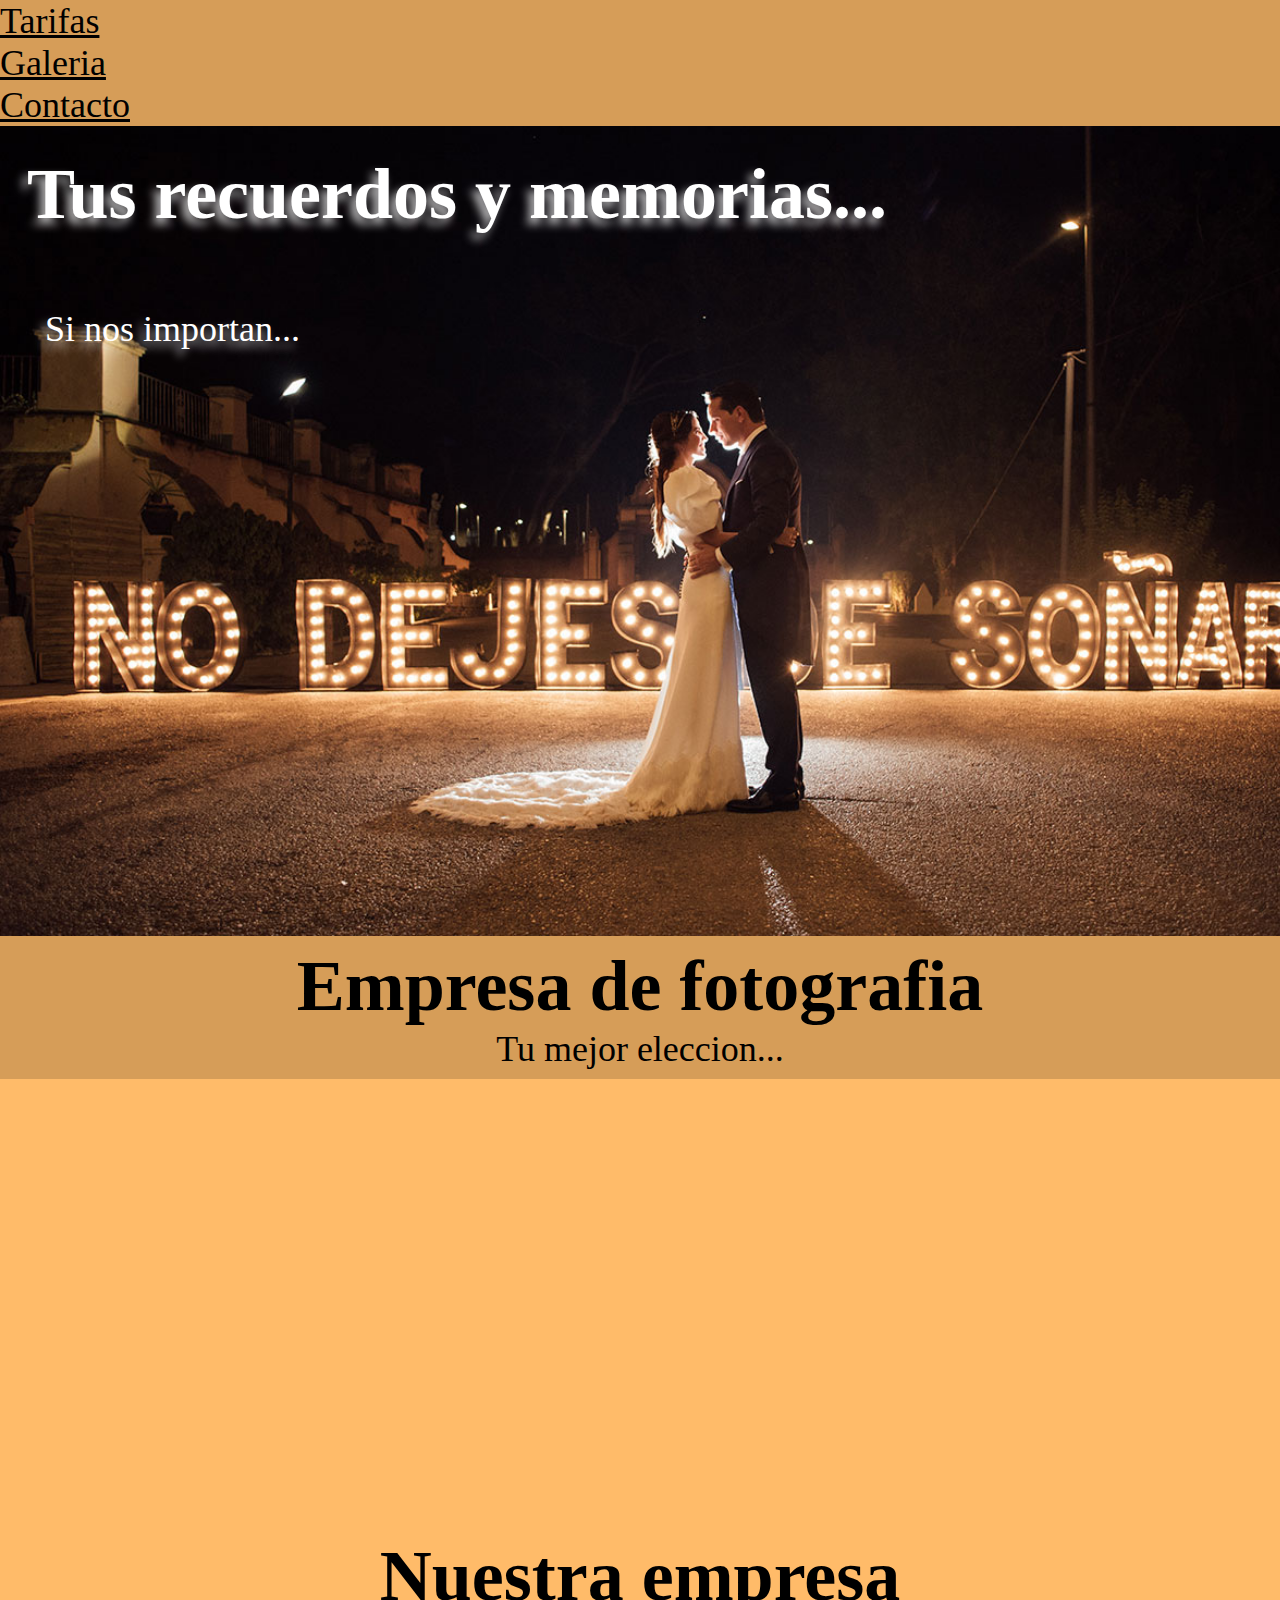
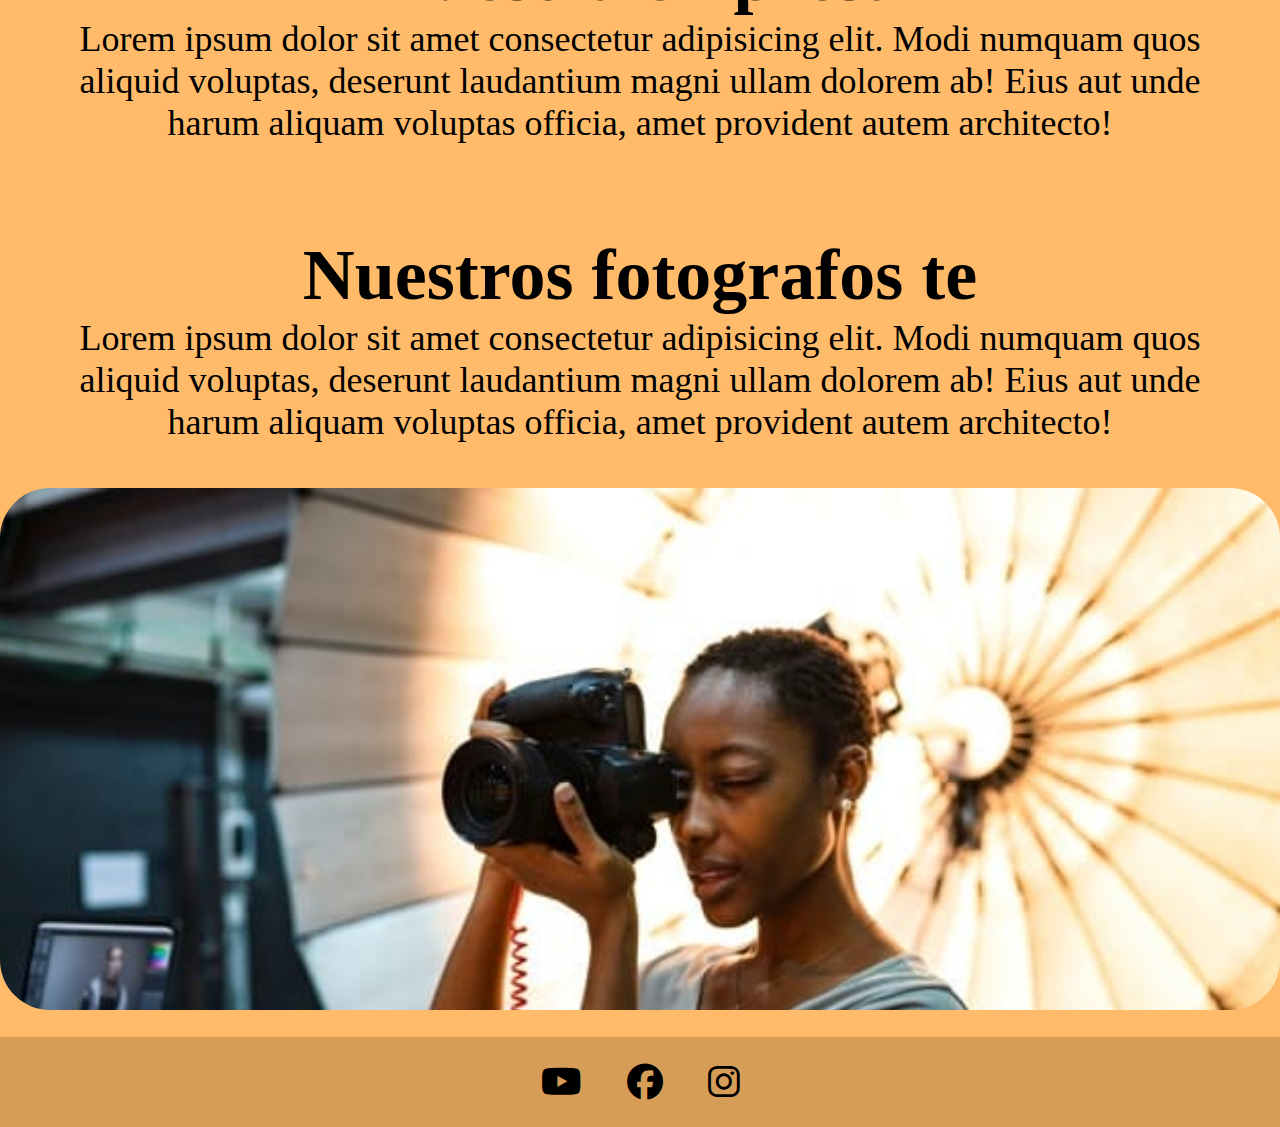
<file: index.html>
<!DOCTYPE html>
<html lang="es">

<head>
    <meta charset="UTF-8">
    <meta http-equiv="X-UA-Compatible" content="IE=edge">
    <meta name="viewport" content="width=device-width, initial-scale=1.0">
    <title>PaM | Home</title>
    <link rel="icon" href="./img/ico.png">
    <link rel="stylesheet" href="https://cdnjs.cloudflare.com/ajax/libs/font-awesome/6.1.1/css/all.min.css">
    <link href="https://cdn.jsdelivr.net/npm/bootstrap@5.1.3/dist/css/bootstrap.min.css" rel="stylesheet"
        integrity="sha384-1BmE4kWBq78iYhFldvKuhfTAU6auU8tT94WrHftjDbrCEXSU1oBoqyl2QvZ6jIW3" crossorigin="anonymous">
    <link rel="stylesheet" href="style.css">
</head>

<body>
    <!-- navbar start -->
    <nav class="navbar navbar-expand-sm justify-content-center">
        <ul class="navbar-nav">
            <li class="nav-item">
                <a class="nav-link" href="./pages/tarifas.html">Tarifas</a>
            </li>
            <li class="nav-item">
                <a class="nav-link" href="./pages/galeria.html">Galeria</a>
            </li>
            <li class="nav-item">
                <a class="nav-link" href="./pages/contacto.html">Contacto</a>
            </li>
        </ul>
    </nav>
    <!-- navbar end -->
    <!-- jumbotron start -->
    <div class="jumbotron jumbotron-fluid">
        <div class="container">
            <h2>Tus recuerdos y memorias...</h2>
            <p>Si nos importan...</p>
        </div>
    </div>
    <!-- jumbotron end -->
    <div class="nosotros">
        <div class="nosotros--titulo">
            <h3>Empresa de fotografia</h3>
            <p>Tu mejor eleccion...</p>
        </div>
        <div class="nosotros--info">
            <div class="row mx-0">
                <div class="info--iframe col-md-6"><iframe width="100%" height="380vh" src="https://www.youtube.com/embed/uUlwUw6qgXA" title="YouTube video player" frameborder="0" allow="accelerometer; autoplay; clipboard-write; encrypted-media; gyroscope; picture-in-picture" allowfullscreen></iframe>
                </div>
                <div class="info--parrafo info--parrafo__linea col-md-6">
                    <h3>Nuestra empresa</h3>
                    <p>Lorem ipsum dolor sit amet consectetur adipisicing elit. Modi numquam quos aliquid voluptas,
                        deserunt laudantium magni ullam dolorem ab! Eius aut unde harum aliquam voluptas officia, amet
                        provident autem architecto!</p>
                </div>
                <div class="info--parrafo col-md-6">
                    <h3>Nuestros fotografos te</h3>
                    <p>Lorem ipsum dolor sit amet consectetur adipisicing elit. Modi numquam quos aliquid voluptas,
                        deserunt laudantium magni ullam dolorem ab! Eius aut unde harum aliquam voluptas officia, amet
                        provident autem architecto!</p>
                </div>
                <div class="info--img col-md-6"></div>
            </div>
        </div>
        <!-- footer start -->
        <div class="footer">
            <ul class="footer--list">
                <li><a href="https://www.youtube.com/" class="fa-brands fa-youtube"></a></li>
                <li><a href="https://www.facebook.com/" class="fa-brands fa-facebook"></a></li>
                <li><a href="https://www.instagram.com/" class="fa-brands fa-instagram"></a></li>
            </ul>
        </div>
        <!-- footer end -->

        <script src="https://cdn.jsdelivr.net/npm/@popperjs/core@2.10.2/dist/umd/popper.min.js"
            integrity="sha384-7+zCNj/IqJ95wo16oMtfsKbZ9ccEh31eOz1HGyDuCQ6wgnyJNSYdrPa03rtR1zdB" crossorigin="anonymous">
        </script>

        <script src="https://cdn.jsdelivr.net/npm/bootstrap@5.1.3/dist/js/bootstrap.min.js"
            integrity="sha384-QJHtvGhmr9XOIpI6YVutG+2QOK9T+ZnN4kzFN1RtK3zEFEIsxhlmWl5/YESvpZ13" crossorigin="anonymous">
        </script>
</body>

</html>
</file>
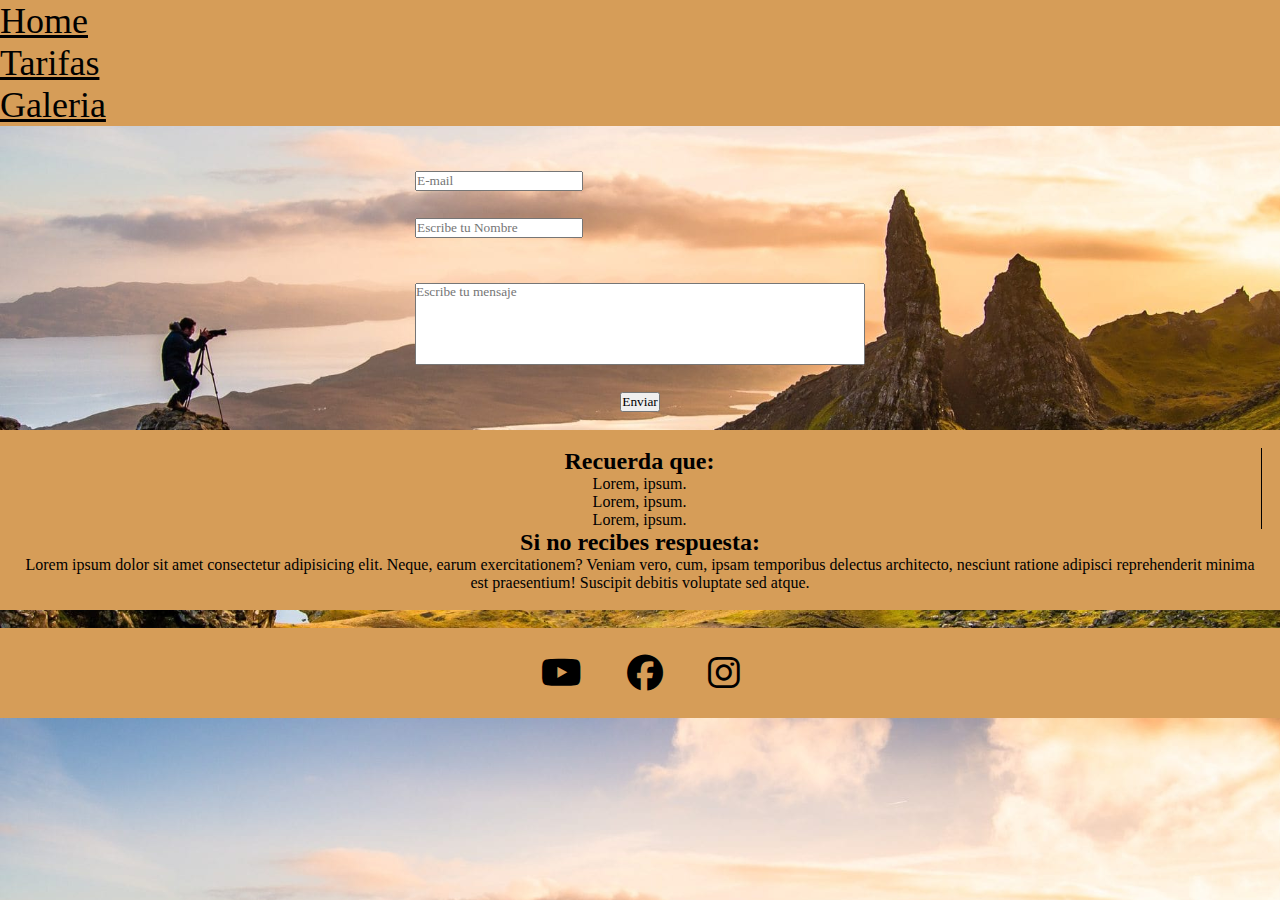
<file: pages/contacto.html>
<!DOCTYPE html>
<html lang="es">

<head>
    <meta charset="UTF-8" />
    <meta http-equiv="X-UA-Compatible" content="IE=edge" />
    <meta name="viewport" content="width=device-width, initial-scale=1.0" />
    <title>PaM | Contacto</title>
    <link rel="icon" href="../img/ico.png">
    <link rel="stylesheet" href="https://cdnjs.cloudflare.com/ajax/libs/font-awesome/6.1.1/css/all.min.css" />
    <link href="https://cdn.jsdelivr.net/npm/bootstrap@5.1.3/dist/css/bootstrap.min.css" rel="stylesheet"
        integrity="sha384-1BmE4kWBq78iYhFldvKuhfTAU6auU8tT94WrHftjDbrCEXSU1oBoqyl2QvZ6jIW3" crossorigin="anonymous" />
    <link rel="stylesheet" href="../style.css" />
</head>

<body class="body--contacto">
    <!-- navbar start -->
    <nav class="navbar--contacto navbar navbar-expand-sm justify-content-center">
        <ul class="navbar-nav">
            <li class="nav-item">
                <a class="nav-link" href="../index.html">Home</a>
            </li>
            <li class="nav-item">
                <a class="nav-link" href="./tarifas.html">Tarifas</a>
            </li>
            <li class="nav-item">
                <a class="nav-link" href="./galeria.html">Galeria</a>
            </li>
        </ul>
    </nav>
    <!-- navbar end -->
    <!-- form start -->
    <div class="body-form row">
        <form action="/action_page.php">
            <div class="col-md-4 body-form__item">
                <input type="email" class="form-control" id="email" placeholder="E-mail" name="email" />
            </div>
            <div class="col-md-4 body-form__item">
                <input type="text" class="form-control" id="text" placeholder="Escribe tu Nombre" name="email" />
            </div>
            <textarea class="col-md-4 body-form__item textarea form-control" rows="5" id="comment"
                placeholder="Escribe tu mensaje" name="text"></textarea>
            <button type="submit" class="btn btn-primary">Enviar</button>
        </form>
    </div>
    <!-- form end -->
    <div class="body-contacto row">
        <div class="body__item itemcontact col-md-6">
            <h2>Recuerda que:</h2>
            <ul>
                <li>Lorem, ipsum.</li>
                <li>Lorem, ipsum.</li>
                <li>Lorem, ipsum.</li>
            </ul>
        </div>
        <div class="body__item col-md-6">
            <h2>Si no recibes respuesta:</h2>
            <p>
                Lorem ipsum dolor sit amet consectetur adipisicing elit. Neque, earum
                exercitationem? Veniam vero, cum, ipsam temporibus delectus
                architecto, nesciunt ratione adipisci reprehenderit minima est
                praesentium! Suscipit debitis voluptate sed atque.
            </p>
        </div>
    </div>

    <!-- footer start -->
    <div class="footer--contacto footer">
        <ul class="footer--list">
            <li><a href="#" class="fa-brands fa-youtube"></a></li>
            <li><a href="#" class="fa-brands fa-facebook"></a></li>
            <li><a href="#" class="fa-brands fa-instagram"></a></li>
        </ul>
    </div>
    <!-- footer end -->

    <script src="https://cdn.jsdelivr.net/npm/@popperjs/core@2.10.2/dist/umd/popper.min.js"
        integrity="sha384-7+zCNj/IqJ95wo16oMtfsKbZ9ccEh31eOz1HGyDuCQ6wgnyJNSYdrPa03rtR1zdB" crossorigin="anonymous">
    </script>

    <script src="https://cdn.jsdelivr.net/npm/bootstrap@5.1.3/dist/js/bootstrap.min.js"
        integrity="sha384-QJHtvGhmr9XOIpI6YVutG+2QOK9T+ZnN4kzFN1RtK3zEFEIsxhlmWl5/YESvpZ13" crossorigin="anonymous">
    </script>
</body>

</html>
</file>
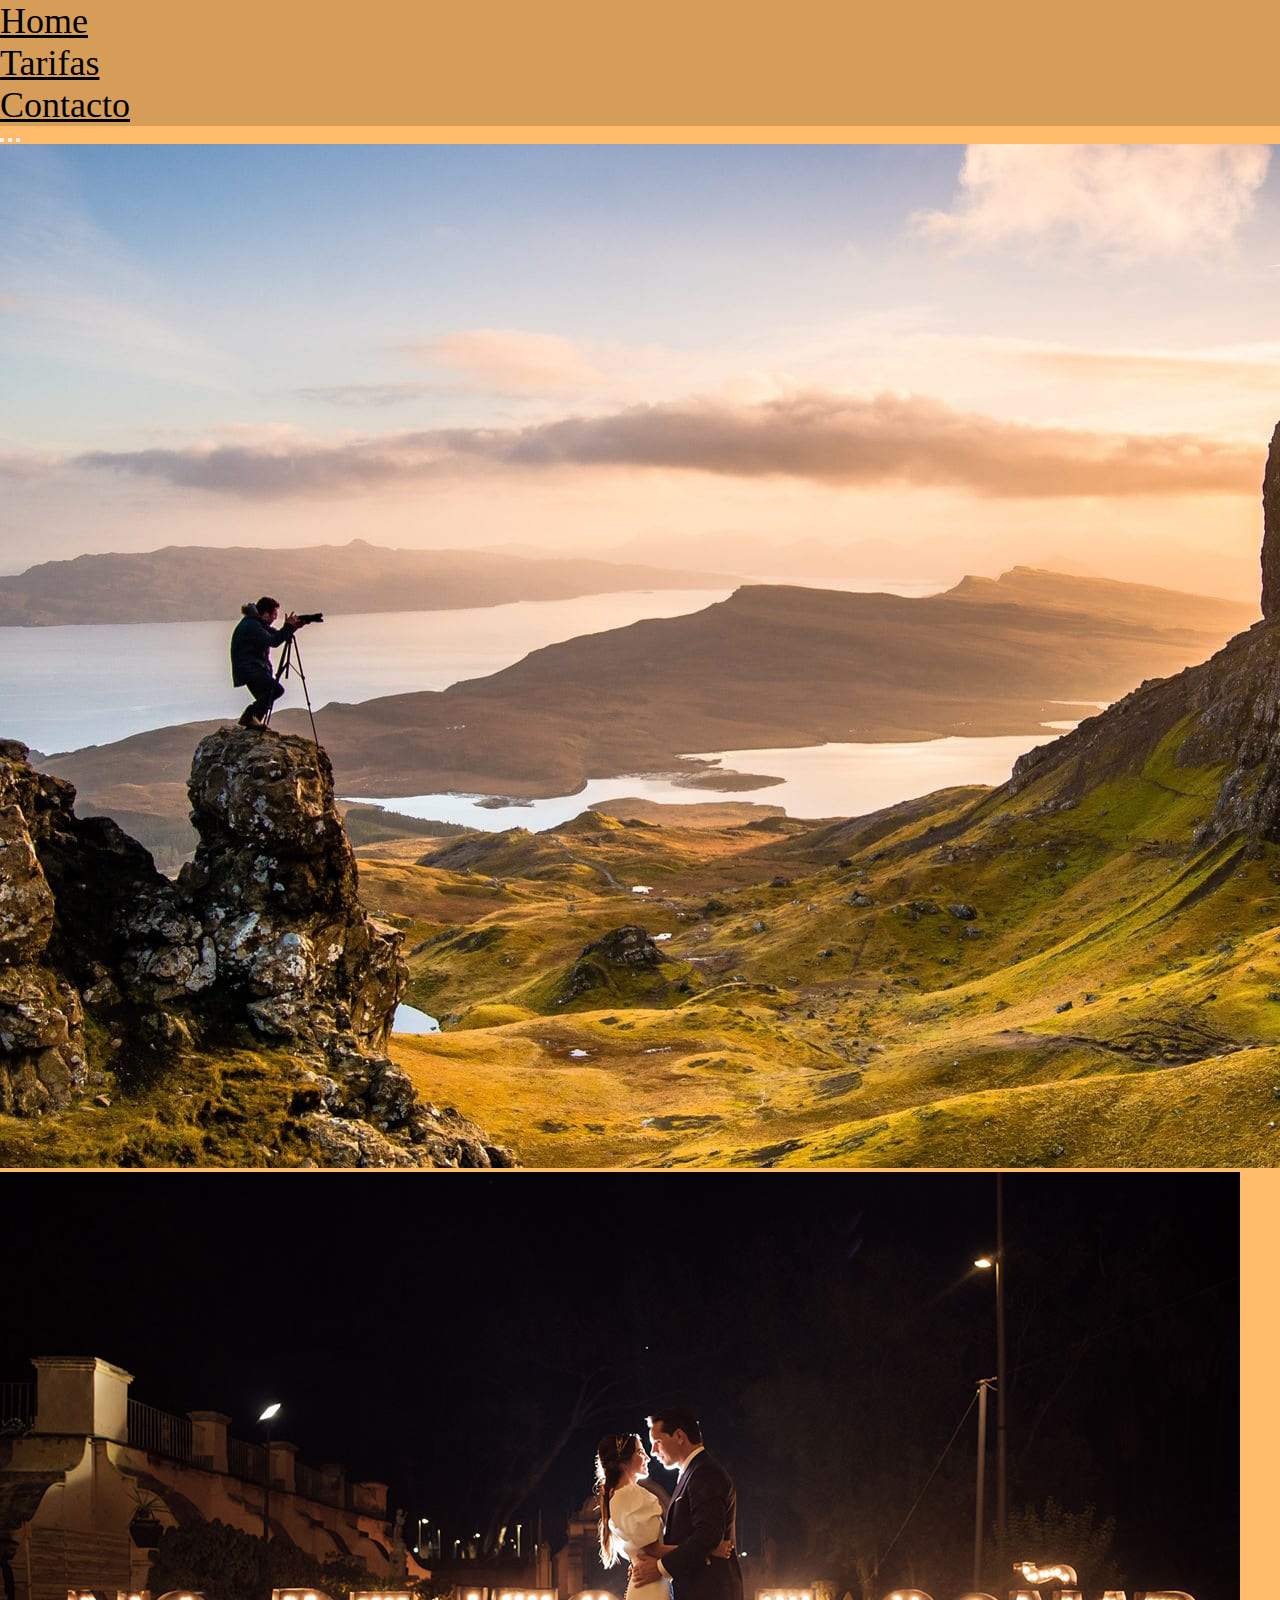
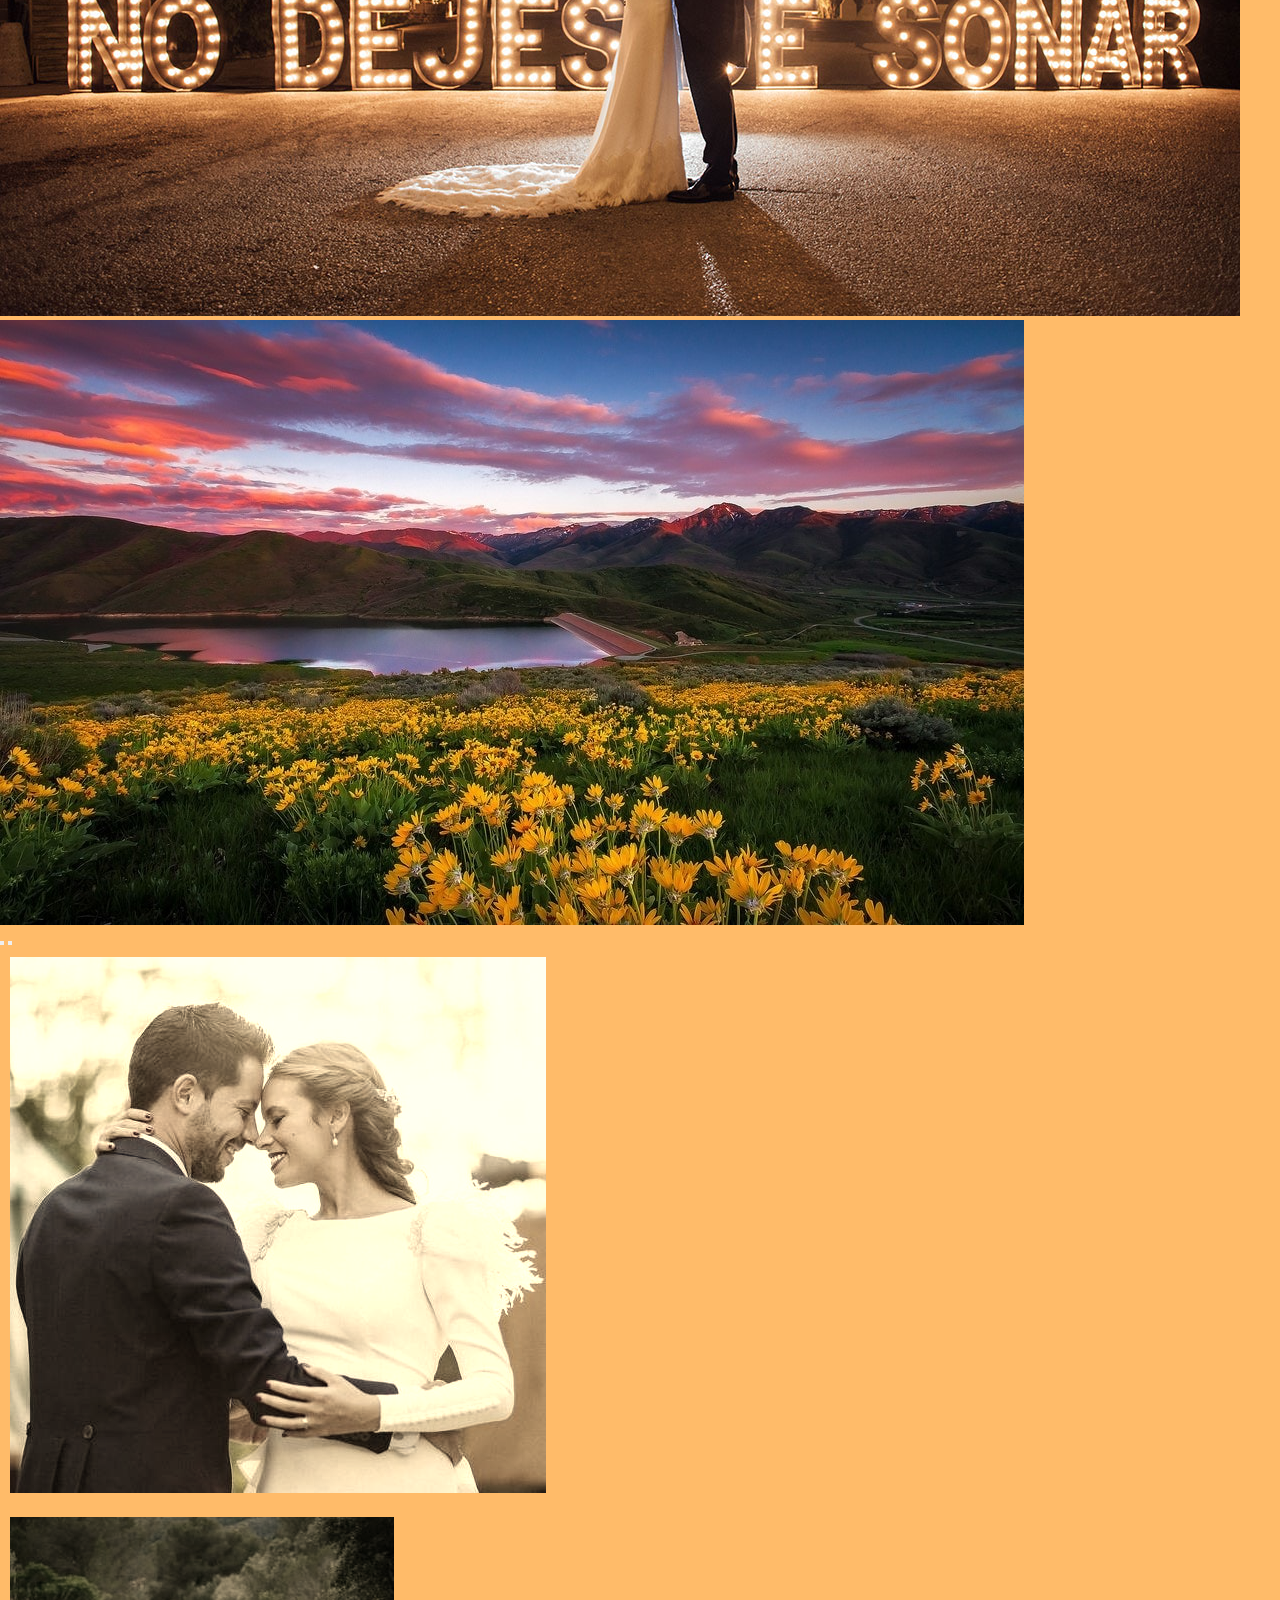
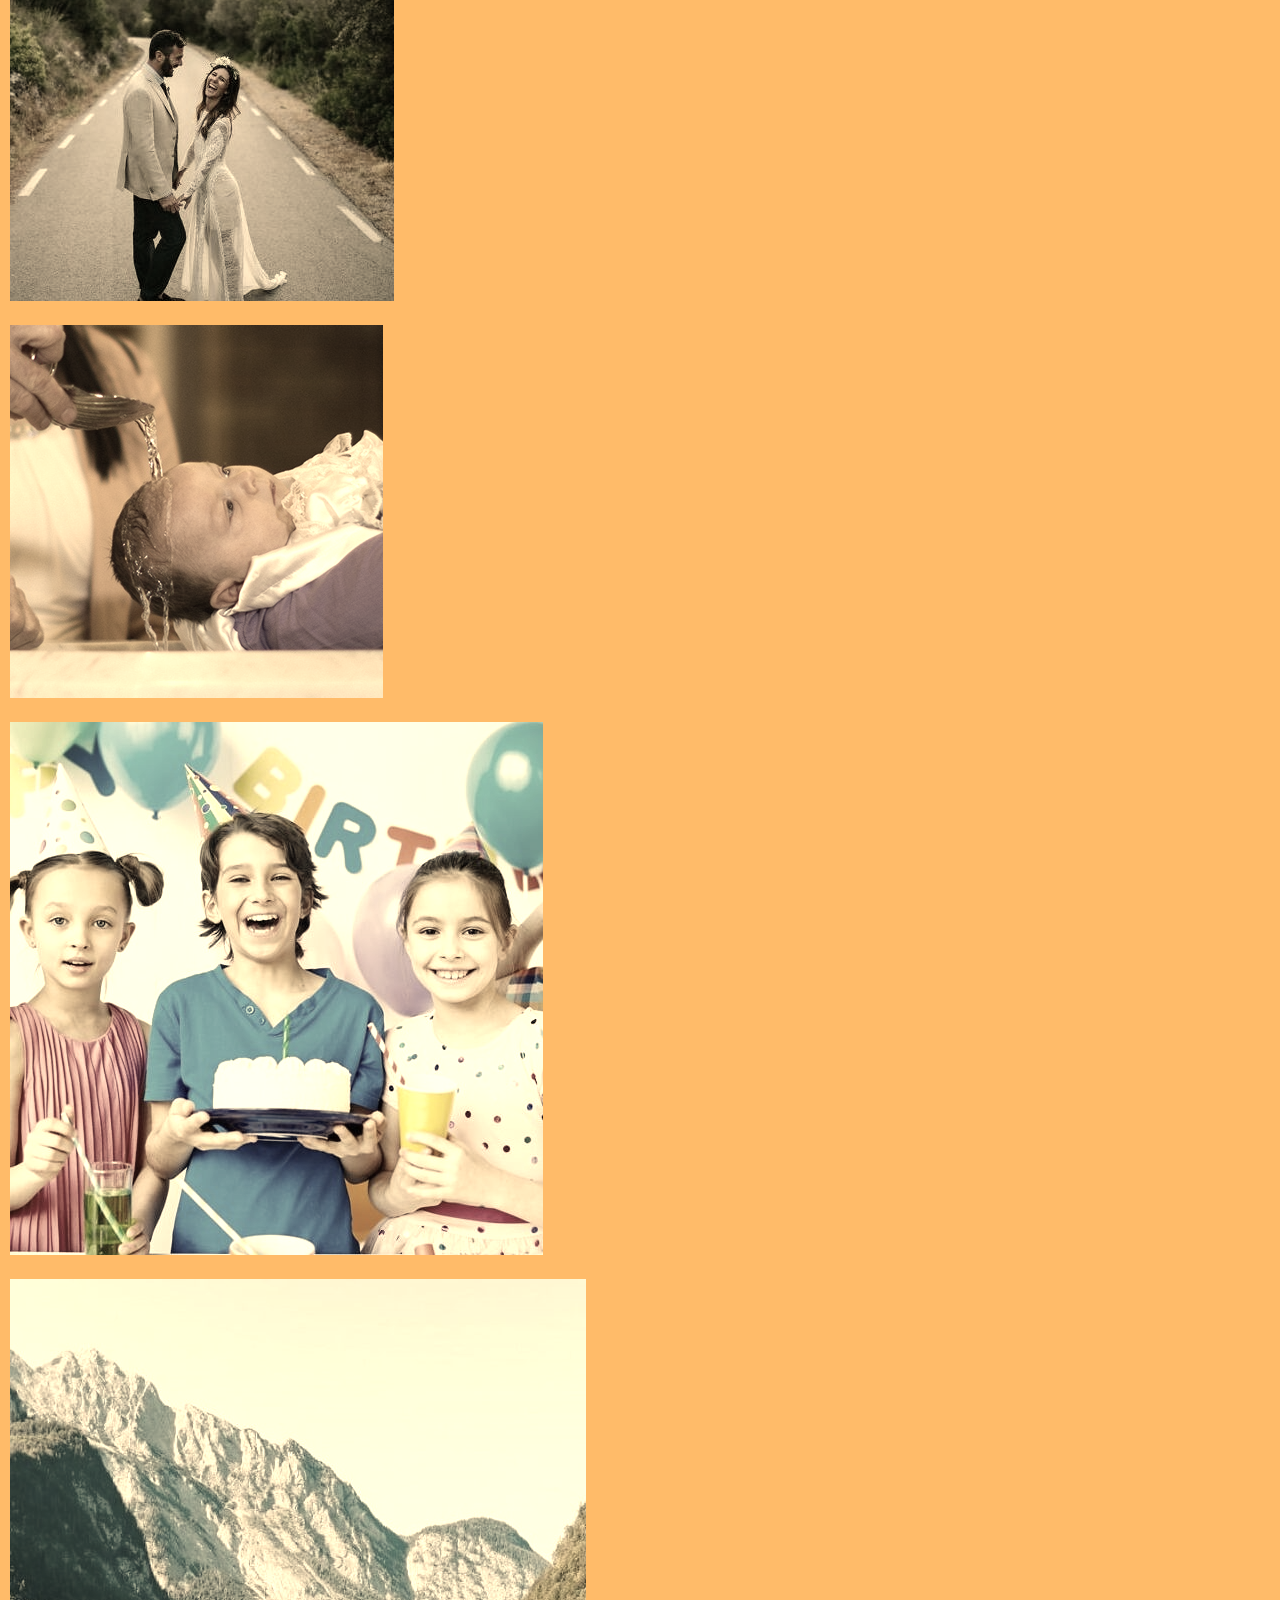
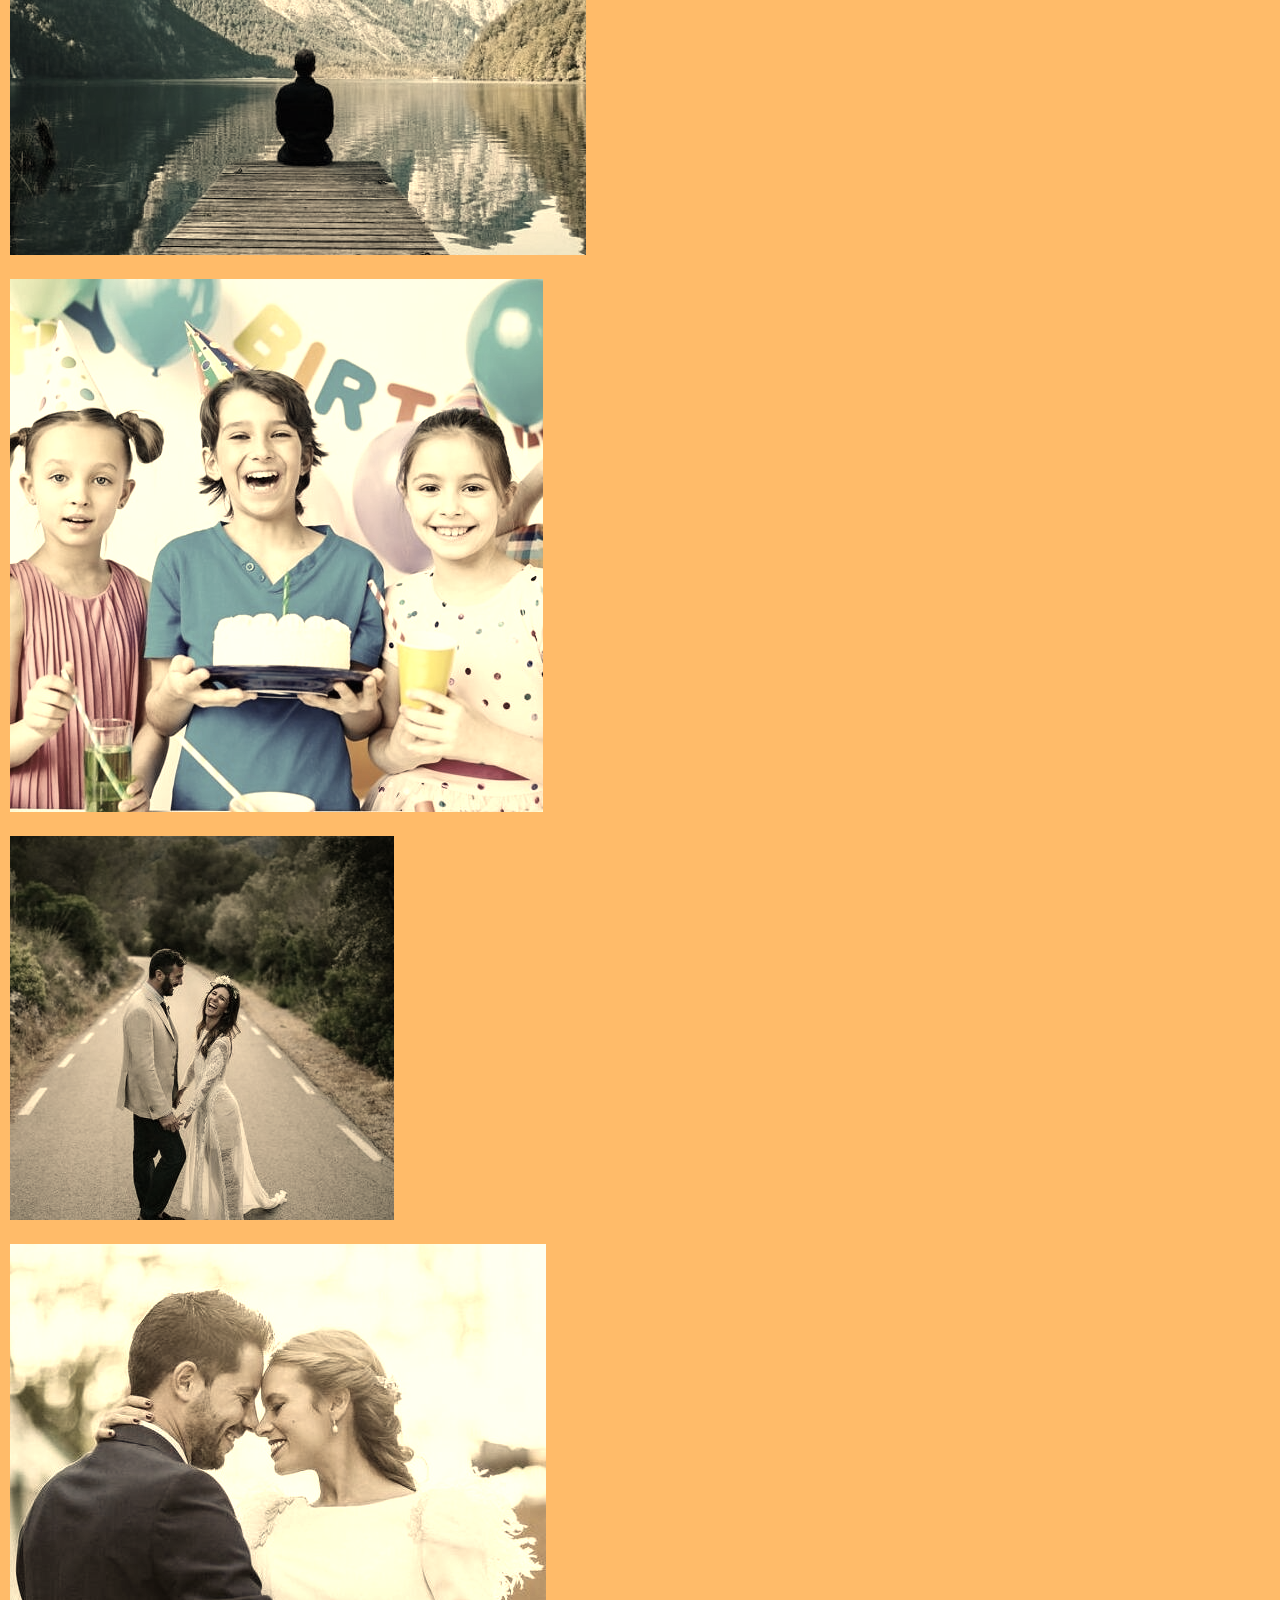
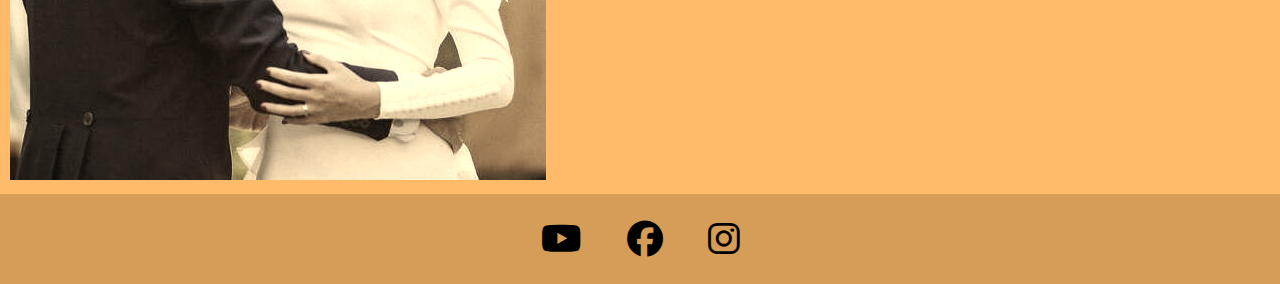
<file: pages/galeria.html>
<!DOCTYPE html>
<html lang="es">

<head>
    <meta charset="UTF-8" />
    <meta http-equiv="X-UA-Compatible" content="IE=edge" />
    <meta name="viewport" content="width=device-width, initial-scale=1.0" />
    <title>PaM | Galeria</title>
    <link rel="icon" href="../img/ico.png">
    <link rel="stylesheet" href="https://cdnjs.cloudflare.com/ajax/libs/font-awesome/6.1.1/css/all.min.css" />
    <link href="https://cdn.jsdelivr.net/npm/bootstrap@5.1.3/dist/css/bootstrap.min.css" rel="stylesheet"
        integrity="sha384-1BmE4kWBq78iYhFldvKuhfTAU6auU8tT94WrHftjDbrCEXSU1oBoqyl2QvZ6jIW3" crossorigin="anonymous" />
    <link rel="stylesheet" href="../style.css" />
</head>

<body>
    <!-- navbar start -->
    <nav class="navbar navbar-expand-sm justify-content-center">
        <ul class="navbar-nav">
            <li class="nav-item">
                <a class="nav-link" href="../index.html">Home</a>
            </li>
            <li class="nav-item">
                <a class="nav-link" href="./tarifas.html">Tarifas</a>
            </li>
            <li class="nav-item">
                <a class="nav-link" href="./contacto.html">Contacto</a>
            </li>
        </ul>
    </nav>
    <!-- navbar end -->

    <!-- Carousel start -->
    <div id="demo" class="carousel slide" data-bs-ride="carousel">
        <!-- Indicators/dots -->
        <div class="carousel-indicators">
            <button type="button" data-bs-target="#demo" data-bs-slide-to="0" class="active"></button>
            <button type="button" data-bs-target="#demo" data-bs-slide-to="1"></button>
            <button type="button" data-bs-target="#demo" data-bs-slide-to="2"></button>
        </div>

        <!-- The slideshow/carousel -->
        <div class="carousel-inner">
            <div class="carousel-item active">
                <img src="../img/fotografo-paisajes.jpg" alt="Los Angeles" class="d-block w-100" />
            </div>
            <div class="carousel-item">
                <img src="../img/boda.jpg" alt="Chicago" class="d-block w-100" />
            </div>
            <div class="carousel-item">
                <img src="../img/paisaje.jpg" alt="New York" class="d-block w-100" />
            </div>
        </div>

        <!-- Left and right controls/icons -->
        <button class="carousel-control-prev" type="button" data-bs-target="#demo" data-bs-slide="prev">
            <span class="carousel-control-prev-icon"></span>
        </button>
        <button class="carousel-control-next" type="button" data-bs-target="#demo" data-bs-slide="next">
            <span class="carousel-control-next-icon"></span>
        </button>
    </div>
    <!-- Carousel end -->
    <div class="container">
        <div class="galeria row text-center text-lg-start">
            <div class="galeria--img col-lg-3 col-md-4 col-6">
                <img class="img-fluid img-thumbnail" src="../img/galeria1.jpg" alt="" />
            </div>
            <div class="galeria--img col-lg-3 col-md-4 col-6">
                <img class="img-fluid img-thumbnail" src="../img/galeria2.jpg" alt="" />
            </div>
            <div class="galeria--img col-lg-3 col-md-4 col-6">
                <img class="img-fluid img-thumbnail" src="../img/galeria3.jpg" alt="" />
            </div>
            <div class="galeria--img col-lg-3 col-md-4 col-6">
                <img class="img-fluid img-thumbnail" src="../img/galeria4.jpg" alt="" />
            </div>
            <div class="galeria--img col-lg-3 col-md-4 col-6">
                <img class="img-fluid img-thumbnail" src="../img/galeria5.jpg" alt="" />
            </div>
            <div class="galeria--img col-lg-3 col-md-4 col-6">
                <img class="img-fluid img-thumbnail" src="../img/galeria4.jpg" alt="" />
            </div>
            <div class="galeria--img col-lg-3 col-md-4 col-6">
                <img class="img-fluid img-thumbnail" src="../img/galeria2.jpg" alt="" />
            </div>
            <div class="galeria--img col-lg-3 col-md-4 col-6">
                <img class="img-fluid img-thumbnail" src="../img/galeria1.jpg" alt="" />
            </div>
        </div>
    </div>

    <!-- footer start -->
    <div class="footer">
        <ul class="footer--list">
            <li><a href="#" class="fa-brands fa-youtube"></a></li>
            <li><a href="#" class="fa-brands fa-facebook"></a></li>
            <li><a href="#" class="fa-brands fa-instagram"></a></li>
        </ul>
    </div>
    <!-- footer end -->

    <script src="https://cdn.jsdelivr.net/npm/@popperjs/core@2.10.2/dist/umd/popper.min.js"
        integrity="sha384-7+zCNj/IqJ95wo16oMtfsKbZ9ccEh31eOz1HGyDuCQ6wgnyJNSYdrPa03rtR1zdB" crossorigin="anonymous">
    </script>

    <script src="https://cdn.jsdelivr.net/npm/bootstrap@5.1.3/dist/js/bootstrap.min.js"
        integrity="sha384-QJHtvGhmr9XOIpI6YVutG+2QOK9T+ZnN4kzFN1RtK3zEFEIsxhlmWl5/YESvpZ13" crossorigin="anonymous">
    </script>
</body>

</html>
</file>
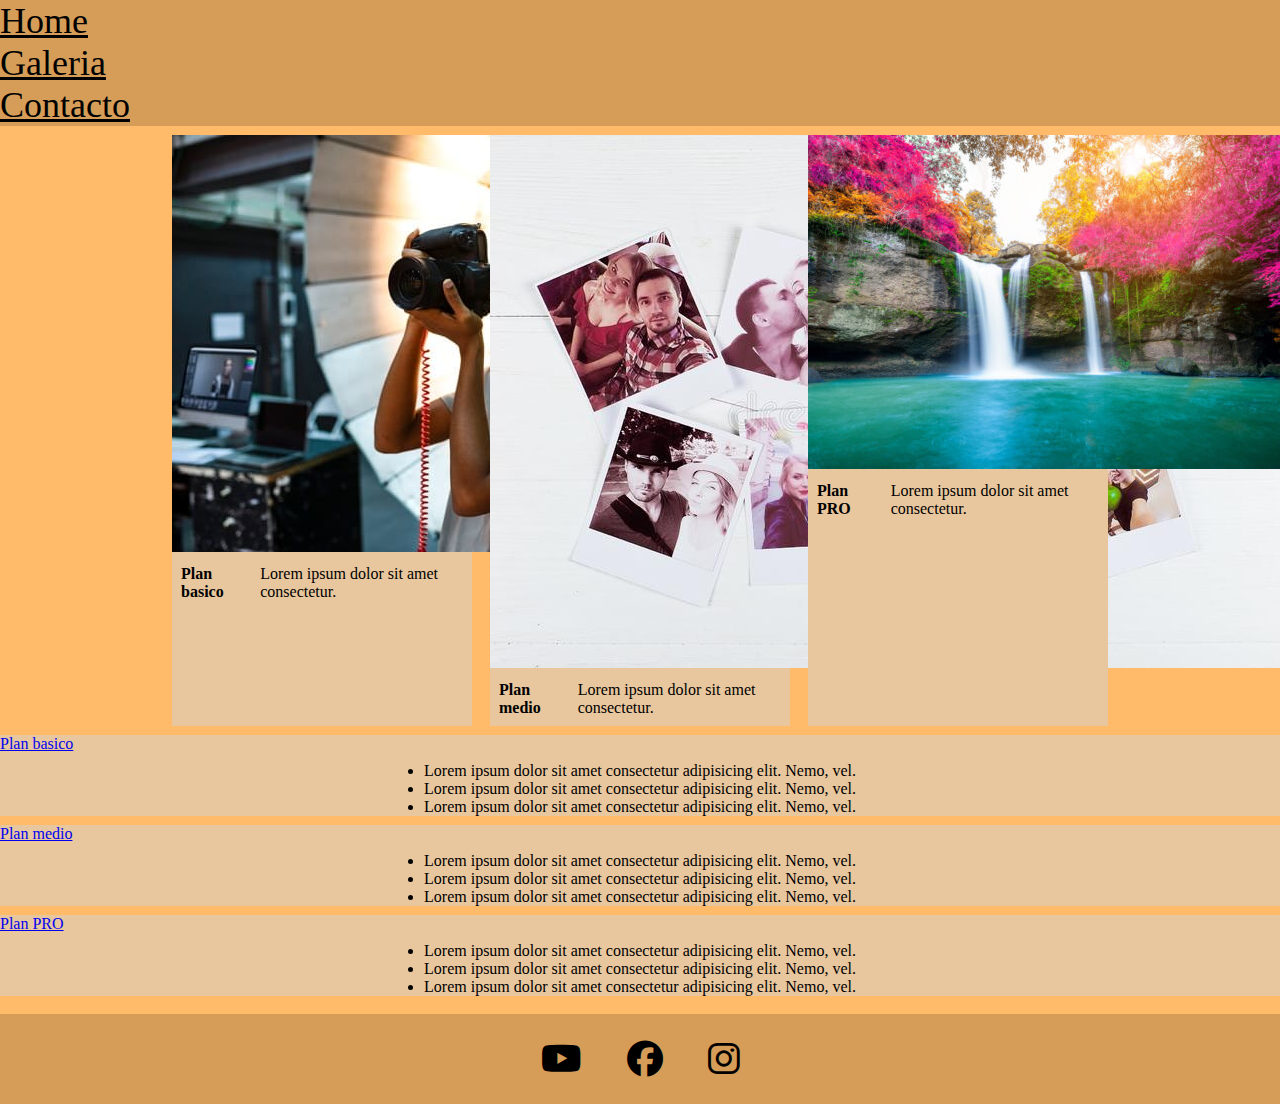
<file: pages/tarifas.html>
<!DOCTYPE html>
<html lang="es">

<head>
    <meta charset="UTF-8">
    <meta http-equiv="X-UA-Compatible" content="IE=edge">
    <meta name="viewport" content="width=device-width, initial-scale=1.0">
    <title>PaM | Tarifas</title>
    <link rel="icon" href="../img/ico.png">
    <link rel="stylesheet" href="https://cdnjs.cloudflare.com/ajax/libs/font-awesome/6.1.1/css/all.min.css">
    <link href="https://cdn.jsdelivr.net/npm/bootstrap@5.1.3/dist/css/bootstrap.min.css" rel="stylesheet"
        integrity="sha384-1BmE4kWBq78iYhFldvKuhfTAU6auU8tT94WrHftjDbrCEXSU1oBoqyl2QvZ6jIW3" crossorigin="anonymous">
    <link rel="stylesheet" href="../style.css">
</head>

<body>
    <!-- navbar start -->
    <nav class="navbar navbar-expand-sm justify-content-center">
        <ul class="navbar-nav">
            <li class="nav-item">
                <a class="nav-link" href="../index.html">Home</a>
            </li>
            <li class="nav-item">
                <a class="nav-link" href="./galeria.html">Galeria</a>
            </li>
            <li class="nav-item">
                <a class="nav-link" href="./contacto.html">Contacto</a>
            </li>
        </ul>
    </nav>
    <!-- navbar end -->
    <!-- card-body start -->
    <div class="card-body row">
        <div class="card-body__item col-md-4 card" style="width:300px">
            <img class="card-img-top" src="../img/fotografo.jpg" alt="Card image">
            <div class="card-body">
                <h4 class="card-title">Plan basico</h4>
                <p class="card-text">Lorem ipsum dolor sit amet consectetur.</p>
            </div>
        </div>
        <div class="card-body__item col-md-4 card" style="width:300px">
            <img class="card-img-top" src="../img/fotos-impresas.jpg" alt="Card image">
            <div class="card-body">
                <h4 class="card-title">Plan medio</h4>
                <p class="card-text">Lorem ipsum dolor sit amet consectetur.</p>
            </div>
        </div>
        <div class="card-body__item col-md-4 card" style="width:300px">
            <img class="card-img-top" src="../img/paisaje-card.jpg" alt="Card image">
            <div class="card-body">
                <h4 class="card-title">Plan PRO</h4>
                <p class="card-text">Lorem ipsum dolor sit amet consectetur.</p>
            </div>
        </div>
    </div>
    <!-- card-body end -->
    <!-- collapse start -->
    <div id="accordion">
        <div class="card">
            <div class="card-header">
                <a class="btn" data-bs-toggle="collapse" href="#collapseOne">
                    Plan basico
                </a>
            </div>
            <div id="collapseOne" class="collapse show" data-bs-parent="#accordion">
                <div class="card-body">
                    <ul>
                        <li>Lorem ipsum dolor sit amet consectetur adipisicing elit. Nemo, vel.</li>
                        <li>Lorem ipsum dolor sit amet consectetur adipisicing elit. Nemo, vel.</li>
                        <li>Lorem ipsum dolor sit amet consectetur adipisicing elit. Nemo, vel.</li>
                    </ul>
                </div>
            </div>
        </div>
        <div class="card">
            <div class="card-header">
                <a class="collapsed btn" data-bs-toggle="collapse" href="#collapseTwo">
                    Plan medio
                </a>
            </div>
            <div id="collapseTwo" class="collapse" data-bs-parent="#accordion">
                <div class="card-body">
                    <ul>
                        <li>Lorem ipsum dolor sit amet consectetur adipisicing elit. Nemo, vel.</li>
                        <li>Lorem ipsum dolor sit amet consectetur adipisicing elit. Nemo, vel.</li>
                        <li>Lorem ipsum dolor sit amet consectetur adipisicing elit. Nemo, vel.</li>
                    </ul>
                </div>
            </div>
        </div>
        <div class="card">
            <div class="card-header">
                <a class="collapsed btn" data-bs-toggle="collapse" href="#collapseThree">
                    Plan PRO
                </a>
            </div>
            <div id="collapseThree" class="collapse" data-bs-parent="#accordion">
                <div class="card-body">
                    <ul>
                        <li>Lorem ipsum dolor sit amet consectetur adipisicing elit. Nemo, vel.</li>
                        <li>Lorem ipsum dolor sit amet consectetur adipisicing elit. Nemo, vel.</li>
                        <li>Lorem ipsum dolor sit amet consectetur adipisicing elit. Nemo, vel.</li>
                    </ul>
                </div>
            </div>
        </div>
    </div>
    <!-- collapse end -->
    <!-- footer start -->
    <div class="footer-tarifas footer">
        <ul class="footer--list">
            <li><a href="#" class="fa-brands fa-youtube"></a></li>
            <li><a href="#" class="fa-brands fa-facebook"></a></li>
            <li><a href="#" class="fa-brands fa-instagram"></a></li>
        </ul>
    </div>
    <!-- footer end -->

    <script src="https://cdn.jsdelivr.net/npm/@popperjs/core@2.10.2/dist/umd/popper.min.js"
        integrity="sha384-7+zCNj/IqJ95wo16oMtfsKbZ9ccEh31eOz1HGyDuCQ6wgnyJNSYdrPa03rtR1zdB" crossorigin="anonymous">
    </script>

    <script src="https://cdn.jsdelivr.net/npm/bootstrap@5.1.3/dist/js/bootstrap.min.js"
        integrity="sha384-QJHtvGhmr9XOIpI6YVutG+2QOK9T+ZnN4kzFN1RtK3zEFEIsxhlmWl5/YESvpZ13" crossorigin="anonymous">
    </script>
</body>

</html>
</file>
<file: style.css>
* {
  padding: 0px;
  margin: 0px;
  -webkit-box-sizing: border-box;
          box-sizing: border-box;
  font-family: 'Tiro Kannada', serif;
}

.row {
  --bs-gutter-x: 0;
}

body {
  background-color: #FFBB69;
}

.body--contacto {
  background-image: url(./img/fotografo-paisajes.jpg);
  background-size: cover;
}

.title, .jumbotron h2, .nosotros .nosotros--titulo h3, .nosotros .nosotros--info h3 {
  font-size: 8vh;
}

.parrafo, .navbar a, .jumbotron p, .nosotros .nosotros--titulo p, .nosotros .nosotros--info p, .footer a {
  font-size: 4vh;
}

.navbar {
  background-color: #D69D58;
}

.navbar a {
  color: black;
}

.navbar--contacto {
  margin-bottom: 5vh;
}

.jumbotron {
  display: -webkit-box;
  display: -ms-flexbox;
  display: flex;
  height: 90vh;
  background-image: url(./img/boda.jpg);
  background-repeat: no-repeat;
  background-size: cover;
}

.jumbotron h2 {
  color: white;
  padding: 3vh;
  text-align: center;
  text-shadow: -5px 6px 10px rgba(255, 255, 255, 0.74);
}

.jumbotron p {
  color: white;
  padding: 5vh;
  text-shadow: -5px 6px 10px rgba(255, 255, 255, 0.74);
}

.nosotros .nosotros--titulo {
  text-align: center;
  background-color: #D69D58;
  padding: 1vh;
}

.nosotros .nosotros--info h3 {
  text-align: center;
}

.nosotros .nosotros--info p {
  text-align: center;
}

.nosotros .nosotros--info .info--iframe {
  padding-top: 3vh;
}

.nosotros .nosotros--info .info--parrafo {
  padding: 5vh;
}

.nosotros .nosotros--info .info--img {
  height: 58vh;
  padding: 5vh;
  background-image: url(./img/fotografo.jpg);
  background-size: cover;
  margin-bottom: 3vh;
  border-radius: 50px;
}

.card-body {
  display: -webkit-box;
  display: -ms-flexbox;
  display: flex;
  -webkit-box-pack: center;
      -ms-flex-pack: center;
          justify-content: center;
  gap: 2vh;
  margin: 1vh;
}

.card {
  background-color: #e9c79e;
}

.galeria .galeria--img {
  padding: 10px;
  -webkit-filter: sepia(70%);
          filter: sepia(70%);
}

form {
  display: -webkit-box;
  display: -ms-flexbox;
  display: flex;
  -webkit-box-orient: vertical;
  -webkit-box-direction: normal;
      -ms-flex-direction: column;
          flex-direction: column;
  -webkit-box-align: center;
      -ms-flex-align: center;
          align-items: center;
  gap: 3vh;
}

.body-form__item, .textarea {
  width: 50vh;
}

.textarea {
  resize: none;
  margin-top: 2vh;
}

.body-contacto {
  margin-top: 2vh;
  background-color: #D69D58;
  padding: 2vh;
}

.body-contacto ul {
  list-style: none;
}

.body-contacto .body__item {
  text-align: center;
}

.footer .footer--list {
  background-color: #D69D58;
  display: -webkit-box;
  display: -ms-flexbox;
  display: flex;
  padding: 3vh;
}

.footer ul {
  margin: 0%;
  list-style: none;
  -webkit-box-pack: center;
      -ms-flex-pack: center;
          justify-content: center;
  gap: 5vh;
}

.footer a {
  color: black;
  text-decoration: none;
}

.footer .footer-tarifas {
  margin-top: 2vh;
}

.footer-tarifas {
  margin-top: 2vh;
}

.footer--contacto {
  margin-top: 2vh;
}

.animacion--nav--footer, .navbar a:hover, .footer a:hover {
  color: white;
  zoom: 1.1;
  -webkit-transition: all 0.7s;
  transition: all 0.7s;
}

.galeria--img:hover {
  -webkit-filter: sepia(0);
          filter: sepia(0);
  zoom: 1.5;
  -webkit-transition: all 1s;
  transition: all 1s;
}

@media screen and (min-width: 320px) and (max-width: 755px) {
  .title, .jumbotron h2, .nosotros .nosotros--titulo h3, .nosotros .nosotros--info h3 {
    font-size: 6vh;
  }
  .parrafo, .navbar a, .jumbotron p, .nosotros .nosotros--titulo p, .nosotros .nosotros--info p, .footer a {
    font-size: 3vh;
  }
  .info--parrafo__linea p {
    padding-bottom: 50px;
    border-bottom: 1px solid black;
  }
  .jumbotron {
    background-position-x: center;
  }
  .info--img {
    background: top;
  }
}

@media screen and (min-width: 755px) {
  .itemcontact {
    border-right: solid black 1px;
  }
}
/*# sourceMappingURL=style.css.map */
</file>
